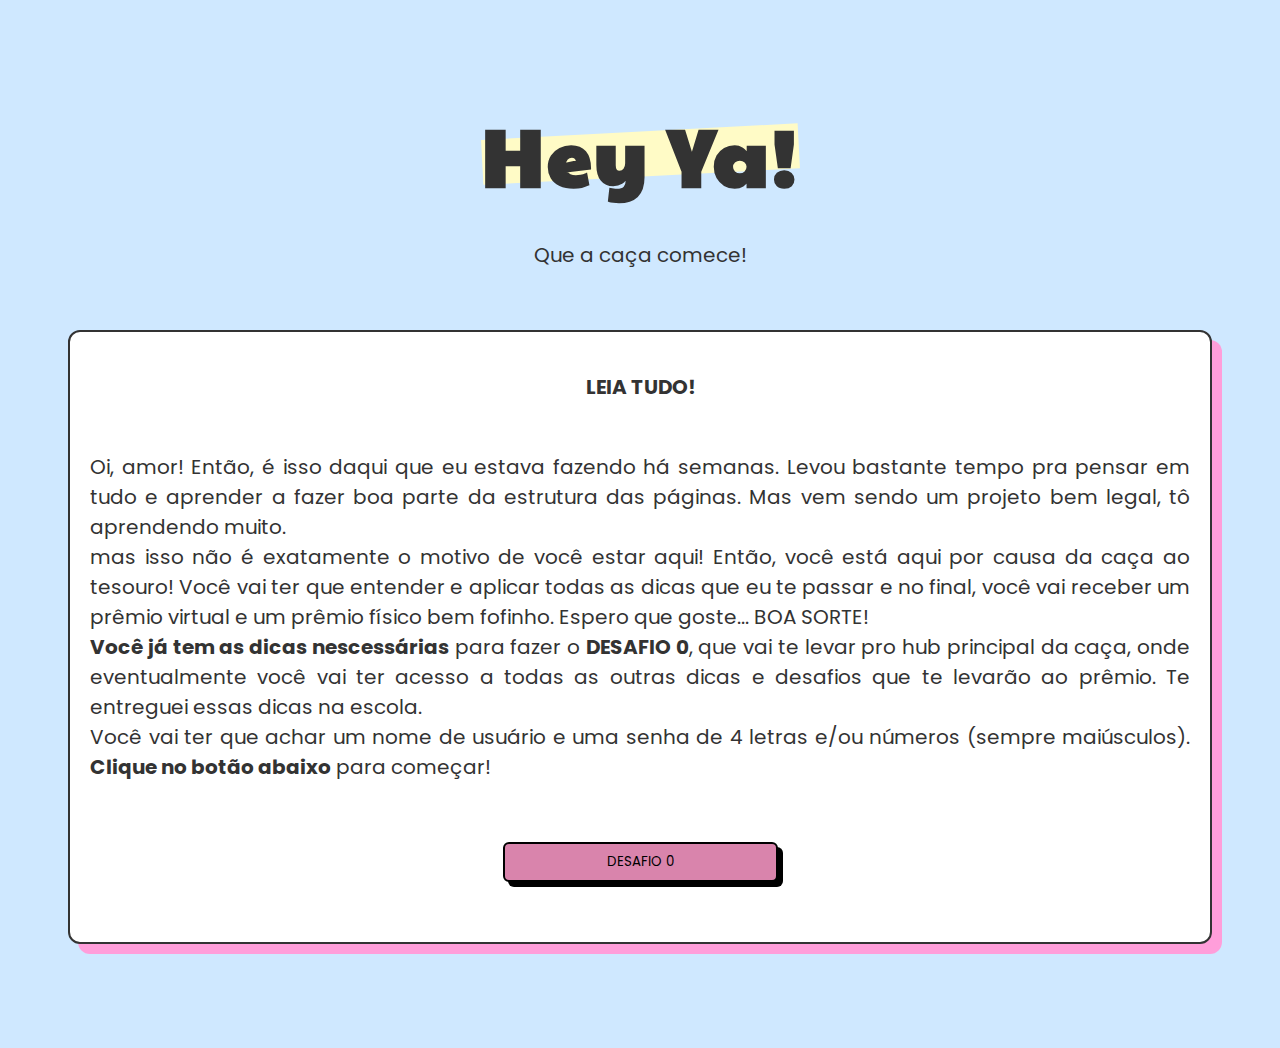
<file: Index.html>
<!DOCTYPE html>
<html lang="pt-br">
<head>
    <meta charset="UTF-8">
    <meta http-equiv="X-UA-Compatible" content="IE=edge">
    <meta name="viewport" content="width=device-width, initial-scale=1.0">
    <title>document</title>
    <link rel="stylesheet" href="style.css">
</head>
<body>
 <div class="header">
        <h1>Hey Ya!</h1>
        <p>Que a caça comece!</p>
 </div>

 <div class="wrapper">
    <p> <b>LEIA TUDO!</b> </p> <p class="warning"> <br> Oi, amor! Então, é isso daqui que eu estava fazendo há semanas. Levou bastante tempo pra pensar em tudo e aprender a fazer boa parte da estrutura das páginas. Mas vem sendo um projeto bem legal, tô aprendendo muito. <br>
    mas isso não é exatamente o motivo de você estar aqui! Então, você está aqui por causa da caça ao tesouro! Você vai ter que entender e aplicar todas as dicas que eu te passar e no final, você vai receber um prêmio virtual 
    e um prêmio físico bem fofinho. Espero que goste... BOA SORTE! <br> <b>Você já tem as dicas nescessárias</b> para fazer o <b>DESAFIO 0</b>, que vai te levar pro hub principal da caça, onde eventualmente você vai ter acesso a todas as outras dicas e desafios que te levarão ao prêmio. Te entreguei essas dicas na escola. <br>
 Você vai ter que achar um nome de usuário e uma senha de 4 letras e/ou números (sempre maiúsculos). <b>Clique no botão abaixo</b> para começar! </p>
 <button class="btn" onclick="location.href='./login/login.html';"
 >DESAFIO 0</button>
 </div>


 <script>
    function detectmobile() {

var a = navigator.userAgent || navigator.vendor || window.opera;
if (/(android|bb\d+|meego).+mobile|avantgo|bada\/|blackberry|blazer|compal|elaine|fennec|hiptop|iemobile|ip(hone|od)|iris|kindle|lge |maemo|midp|mmp|mobile.+firefox|netfront|opera m(ob|in)i|palm( os)?|phone|p(ixi|re)\/|plucker|pocket|psp|series(4|6)0|symbian|treo|up\.(browser|link)|vodafone|wap|windows ce|xda|xiino/i.test(a) || /1207|6310|6590|3gso|4thp|50[1-6]i|770s|802s|a wa|abac|ac(er|oo|s\-)|ai(ko|rn)|al(av|ca|co)|amoi|an(ex|ny|yw)|aptu|ar(ch|go)|as(te|us)|attw|au(di|\-m|r |s )|avan|be(ck|ll|nq)|bi(lb|rd)|bl(ac|az)|br(e|v)w|bumb|bw\-(n|u)|c55\/|capi|ccwa|cdm\-|cell|chtm|cldc|cmd\-|co(mp|nd)|craw|da(it|ll|ng)|dbte|dc\-s|devi|dica|dmob|do(c|p)o|ds(12|\-d)|el(49|ai)|em(l2|ul)|er(ic|k0)|esl8|ez([4-7]0|os|wa|ze)|fetc|fly(\-|_)|g1 u|g560|gene|gf\-5|g\-mo|go(\.w|od)|gr(ad|un)|haie|hcit|hd\-(m|p|t)|hei\-|hi(pt|ta)|hp( i|ip)|hs\-c|ht(c(\-| |_|a|g|p|s|t)|tp)|hu(aw|tc)|i\-(20|go|ma)|i230|iac( |\-|\/)|ibro|idea|ig01|ikom|im1k|inno|ipaq|iris|ja(t|v)a|jbro|jemu|jigs|kddi|keji|kgt( |\/)|klon|kpt |kwc\-|kyo(c|k)|le(no|xi)|lg( g|\/(k|l|u)|50|54|\-[a-w])|libw|lynx|m1\-w|m3ga|m50\/|ma(te|ui|xo)|mc(01|21|ca)|m\-cr|me(rc|ri)|mi(o8|oa|ts)|mmef|mo(01|02|bi|de|do|t(\-| |o|v)|zz)|mt(50|p1|v )|mwbp|mywa|n10[0-2]|n20[2-3]|n30(0|2)|n50(0|2|5)|n7(0(0|1)|10)|ne((c|m)\-|on|tf|wf|wg|wt)|nok(6|i)|nzph|o2im|op(ti|wv)|oran|owg1|p800|pan(a|d|t)|pdxg|pg(13|\-([1-8]|c))|phil|pire|pl(ay|uc)|pn\-2|po(ck|rt|se)|prox|psio|pt\-g|qa\-a|qc(07|12|21|32|60|\-[2-7]|i\-)|qtek|r380|r600|raks|rim9|ro(ve|zo)|s55\/|sa(ge|ma|mm|ms|ny|va)|sc(01|h\-|oo|p\-)|sdk\/|se(c(\-|0|1)|47|mc|nd|ri)|sgh\-|shar|sie(\-|m)|sk\-0|sl(45|id)|sm(al|ar|b3|it|t5)|so(ft|ny)|sp(01|h\-|v\-|v )|sy(01|mb)|t2(18|50)|t6(00|10|18)|ta(gt|lk)|tcl\-|tdg\-|tel(i|m)|tim\-|t\-mo|to(pl|sh)|ts(70|m\-|m3|m5)|tx\-9|up(\.b|g1|si)|utst|v400|v750|veri|vi(rg|te)|vk(40|5[0-3]|\-v)|vm40|voda|vulc|vx(52|53|60|61|70|80|81|83|85|98)|w3c(\-| )|webc|whit|wi(g |nc|nw)|wmlb|wonu|x700|yas\-|your|zeto|zte\-/i.test(a.substr(0, 4))) {
    return true;
} else {
    return false;
}

}

if ( detectmobile() && document.documentElement.clientWidth <= 768 ){
window.location.href = 'mobile.html';
}
 </script>
</body>
</html>
</file>
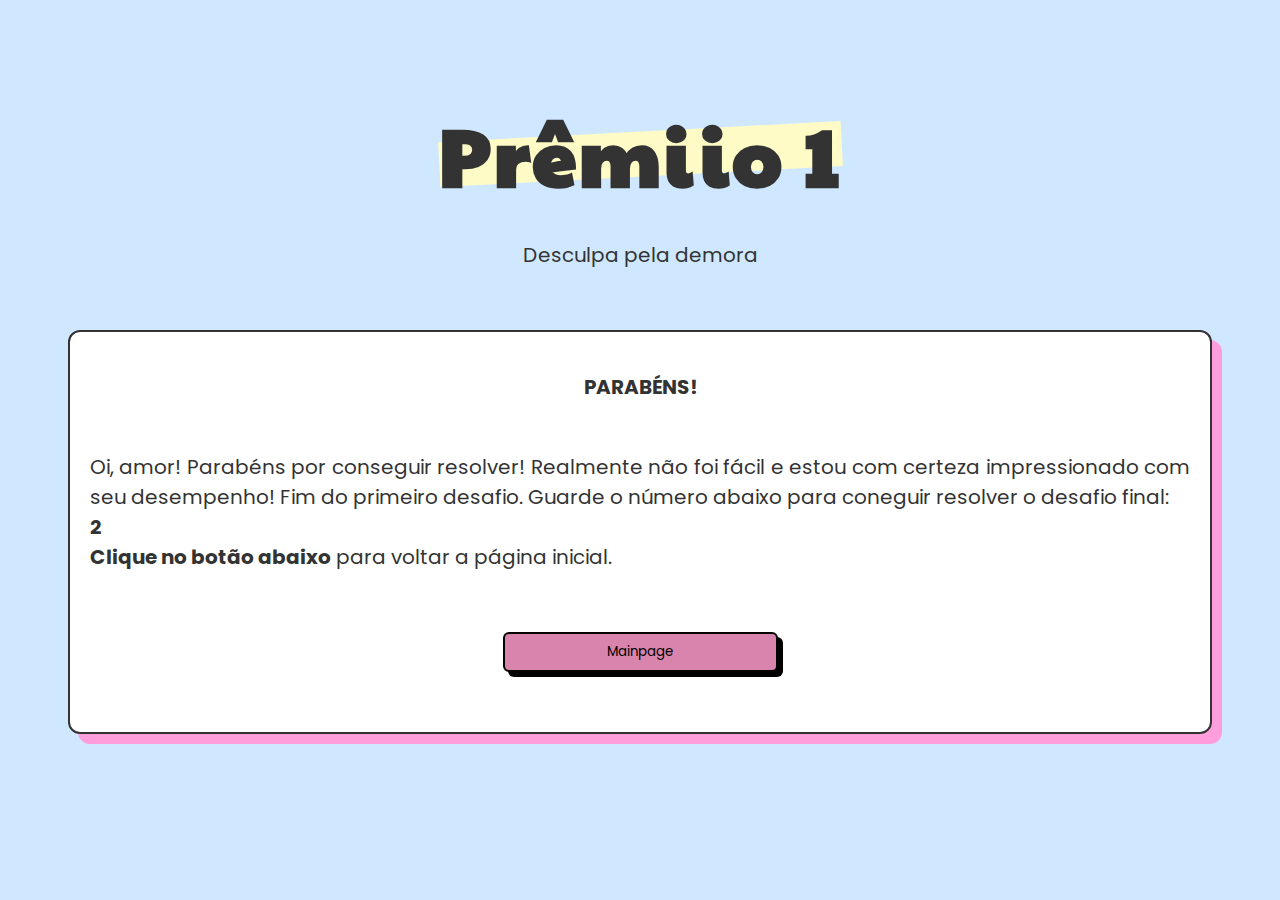
<file: desafio1/premio.html>
<!DOCTYPE html>
<html lang="pt-br">
<head>
    <meta charset="UTF-8">
    <meta http-equiv="X-UA-Compatible" content="IE=edge">
    <meta name="viewport" content="width=device-width, initial-scale=1.0">
    <title>premio</title>
    <link rel="stylesheet" href="premio.css">
</head>
<body>
 <div class="header">
        <h1>Prêmiio 1</h1>
        <p>Desculpa pela demora</p>
 </div>

 <div class="wrapper">
    <p> <b>PARABÉNS!</b> </p> <p class="warning"> <br> Oi, amor! Parabéns por conseguir resolver! Realmente não foi fácil e estou com certeza impressionado com
        seu desempenho! Fim do primeiro desafio. Guarde o número abaixo para coneguir resolver o desafio final: <br> <b>2</b> <br>
         <b>Clique no botão abaixo</b> para voltar a página inicial. </p>
 <button class="btn" onclick="location.href='../mainpage/mainpage.html';"
 >Mainpage</button>
 </div>


 <script>
    function detectmobile() {

var a = navigator.userAgent || navigator.vendor || window.opera;
if (/(android|bb\d+|meego).+mobile|avantgo|bada\/|blackberry|blazer|compal|elaine|fennec|hiptop|iemobile|ip(hone|od)|iris|kindle|lge |maemo|midp|mmp|mobile.+firefox|netfront|opera m(ob|in)i|palm( os)?|phone|p(ixi|re)\/|plucker|pocket|psp|series(4|6)0|symbian|treo|up\.(browser|link)|vodafone|wap|windows ce|xda|xiino/i.test(a) || /1207|6310|6590|3gso|4thp|50[1-6]i|770s|802s|a wa|abac|ac(er|oo|s\-)|ai(ko|rn)|al(av|ca|co)|amoi|an(ex|ny|yw)|aptu|ar(ch|go)|as(te|us)|attw|au(di|\-m|r |s )|avan|be(ck|ll|nq)|bi(lb|rd)|bl(ac|az)|br(e|v)w|bumb|bw\-(n|u)|c55\/|capi|ccwa|cdm\-|cell|chtm|cldc|cmd\-|co(mp|nd)|craw|da(it|ll|ng)|dbte|dc\-s|devi|dica|dmob|do(c|p)o|ds(12|\-d)|el(49|ai)|em(l2|ul)|er(ic|k0)|esl8|ez([4-7]0|os|wa|ze)|fetc|fly(\-|_)|g1 u|g560|gene|gf\-5|g\-mo|go(\.w|od)|gr(ad|un)|haie|hcit|hd\-(m|p|t)|hei\-|hi(pt|ta)|hp( i|ip)|hs\-c|ht(c(\-| |_|a|g|p|s|t)|tp)|hu(aw|tc)|i\-(20|go|ma)|i230|iac( |\-|\/)|ibro|idea|ig01|ikom|im1k|inno|ipaq|iris|ja(t|v)a|jbro|jemu|jigs|kddi|keji|kgt( |\/)|klon|kpt |kwc\-|kyo(c|k)|le(no|xi)|lg( g|\/(k|l|u)|50|54|\-[a-w])|libw|lynx|m1\-w|m3ga|m50\/|ma(te|ui|xo)|mc(01|21|ca)|m\-cr|me(rc|ri)|mi(o8|oa|ts)|mmef|mo(01|02|bi|de|do|t(\-| |o|v)|zz)|mt(50|p1|v )|mwbp|mywa|n10[0-2]|n20[2-3]|n30(0|2)|n50(0|2|5)|n7(0(0|1)|10)|ne((c|m)\-|on|tf|wf|wg|wt)|nok(6|i)|nzph|o2im|op(ti|wv)|oran|owg1|p800|pan(a|d|t)|pdxg|pg(13|\-([1-8]|c))|phil|pire|pl(ay|uc)|pn\-2|po(ck|rt|se)|prox|psio|pt\-g|qa\-a|qc(07|12|21|32|60|\-[2-7]|i\-)|qtek|r380|r600|raks|rim9|ro(ve|zo)|s55\/|sa(ge|ma|mm|ms|ny|va)|sc(01|h\-|oo|p\-)|sdk\/|se(c(\-|0|1)|47|mc|nd|ri)|sgh\-|shar|sie(\-|m)|sk\-0|sl(45|id)|sm(al|ar|b3|it|t5)|so(ft|ny)|sp(01|h\-|v\-|v )|sy(01|mb)|t2(18|50)|t6(00|10|18)|ta(gt|lk)|tcl\-|tdg\-|tel(i|m)|tim\-|t\-mo|to(pl|sh)|ts(70|m\-|m3|m5)|tx\-9|up(\.b|g1|si)|utst|v400|v750|veri|vi(rg|te)|vk(40|5[0-3]|\-v)|vm40|voda|vulc|vx(52|53|60|61|70|80|81|83|85|98)|w3c(\-| )|webc|whit|wi(g |nc|nw)|wmlb|wonu|x700|yas\-|your|zeto|zte\-/i.test(a.substr(0, 4))) {
    return true;
} else {
    return false;
}

}

if ( detectmobile() && document.documentElement.clientWidth <= 768 ){
window.location.href = 'mobile.html';
}
 </script>
</body>
</html>
</file>
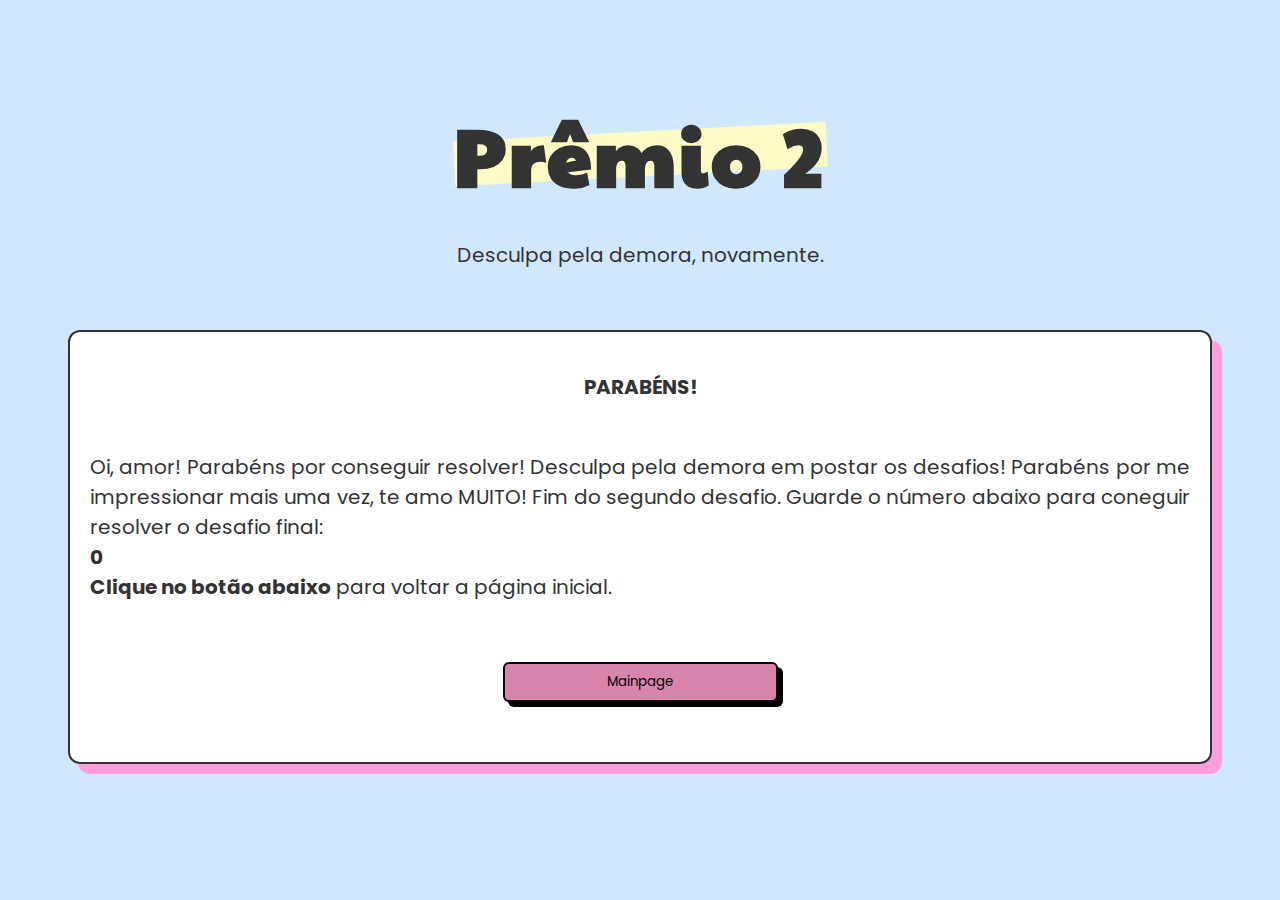
<file: desafio2/premio.html>
<!DOCTYPE html>
<html lang="pt-br">
<head>
    <meta charset="UTF-8">
    <meta http-equiv="X-UA-Compatible" content="IE=edge">
    <meta name="viewport" content="width=device-width, initial-scale=1.0">
    <title>premio</title>
    <link rel="stylesheet" href="premio.css">
</head>
<body>
 <div class="header">
        <h1>Prêmio 2</h1>
        <p>Desculpa pela demora, novamente.</p>
 </div>

 <div class="wrapper">
    <p> <b>PARABÉNS!</b> </p> <p class="warning"> <br> Oi, amor! Parabéns por conseguir resolver! Desculpa pela demora
        em postar os desafios! Parabéns por me impressionar mais uma vez, te amo MUITO! Fim do segundo desafio. Guarde o número abaixo para coneguir resolver o desafio final: <br> <b>0</b> <br>
         <b>Clique no botão abaixo</b> para voltar a página inicial. </p>
 <button class="btn" onclick="location.href='../mainpage/mainpage.html';"
 >Mainpage</button>
 </div>


 <script>
    function detectmobile() {

var a = navigator.userAgent || navigator.vendor || window.opera;
if (/(android|bb\d+|meego).+mobile|avantgo|bada\/|blackberry|blazer|compal|elaine|fennec|hiptop|iemobile|ip(hone|od)|iris|kindle|lge |maemo|midp|mmp|mobile.+firefox|netfront|opera m(ob|in)i|palm( os)?|phone|p(ixi|re)\/|plucker|pocket|psp|series(4|6)0|symbian|treo|up\.(browser|link)|vodafone|wap|windows ce|xda|xiino/i.test(a) || /1207|6310|6590|3gso|4thp|50[1-6]i|770s|802s|a wa|abac|ac(er|oo|s\-)|ai(ko|rn)|al(av|ca|co)|amoi|an(ex|ny|yw)|aptu|ar(ch|go)|as(te|us)|attw|au(di|\-m|r |s )|avan|be(ck|ll|nq)|bi(lb|rd)|bl(ac|az)|br(e|v)w|bumb|bw\-(n|u)|c55\/|capi|ccwa|cdm\-|cell|chtm|cldc|cmd\-|co(mp|nd)|craw|da(it|ll|ng)|dbte|dc\-s|devi|dica|dmob|do(c|p)o|ds(12|\-d)|el(49|ai)|em(l2|ul)|er(ic|k0)|esl8|ez([4-7]0|os|wa|ze)|fetc|fly(\-|_)|g1 u|g560|gene|gf\-5|g\-mo|go(\.w|od)|gr(ad|un)|haie|hcit|hd\-(m|p|t)|hei\-|hi(pt|ta)|hp( i|ip)|hs\-c|ht(c(\-| |_|a|g|p|s|t)|tp)|hu(aw|tc)|i\-(20|go|ma)|i230|iac( |\-|\/)|ibro|idea|ig01|ikom|im1k|inno|ipaq|iris|ja(t|v)a|jbro|jemu|jigs|kddi|keji|kgt( |\/)|klon|kpt |kwc\-|kyo(c|k)|le(no|xi)|lg( g|\/(k|l|u)|50|54|\-[a-w])|libw|lynx|m1\-w|m3ga|m50\/|ma(te|ui|xo)|mc(01|21|ca)|m\-cr|me(rc|ri)|mi(o8|oa|ts)|mmef|mo(01|02|bi|de|do|t(\-| |o|v)|zz)|mt(50|p1|v )|mwbp|mywa|n10[0-2]|n20[2-3]|n30(0|2)|n50(0|2|5)|n7(0(0|1)|10)|ne((c|m)\-|on|tf|wf|wg|wt)|nok(6|i)|nzph|o2im|op(ti|wv)|oran|owg1|p800|pan(a|d|t)|pdxg|pg(13|\-([1-8]|c))|phil|pire|pl(ay|uc)|pn\-2|po(ck|rt|se)|prox|psio|pt\-g|qa\-a|qc(07|12|21|32|60|\-[2-7]|i\-)|qtek|r380|r600|raks|rim9|ro(ve|zo)|s55\/|sa(ge|ma|mm|ms|ny|va)|sc(01|h\-|oo|p\-)|sdk\/|se(c(\-|0|1)|47|mc|nd|ri)|sgh\-|shar|sie(\-|m)|sk\-0|sl(45|id)|sm(al|ar|b3|it|t5)|so(ft|ny)|sp(01|h\-|v\-|v )|sy(01|mb)|t2(18|50)|t6(00|10|18)|ta(gt|lk)|tcl\-|tdg\-|tel(i|m)|tim\-|t\-mo|to(pl|sh)|ts(70|m\-|m3|m5)|tx\-9|up(\.b|g1|si)|utst|v400|v750|veri|vi(rg|te)|vk(40|5[0-3]|\-v)|vm40|voda|vulc|vx(52|53|60|61|70|80|81|83|85|98)|w3c(\-| )|webc|whit|wi(g |nc|nw)|wmlb|wonu|x700|yas\-|your|zeto|zte\-/i.test(a.substr(0, 4))) {
    return true;
} else {
    return false;
}

}

if ( detectmobile() && document.documentElement.clientWidth <= 768 ){
window.location.href = 'mobile.html';
}
 </script>
</body>
</html>
</file>
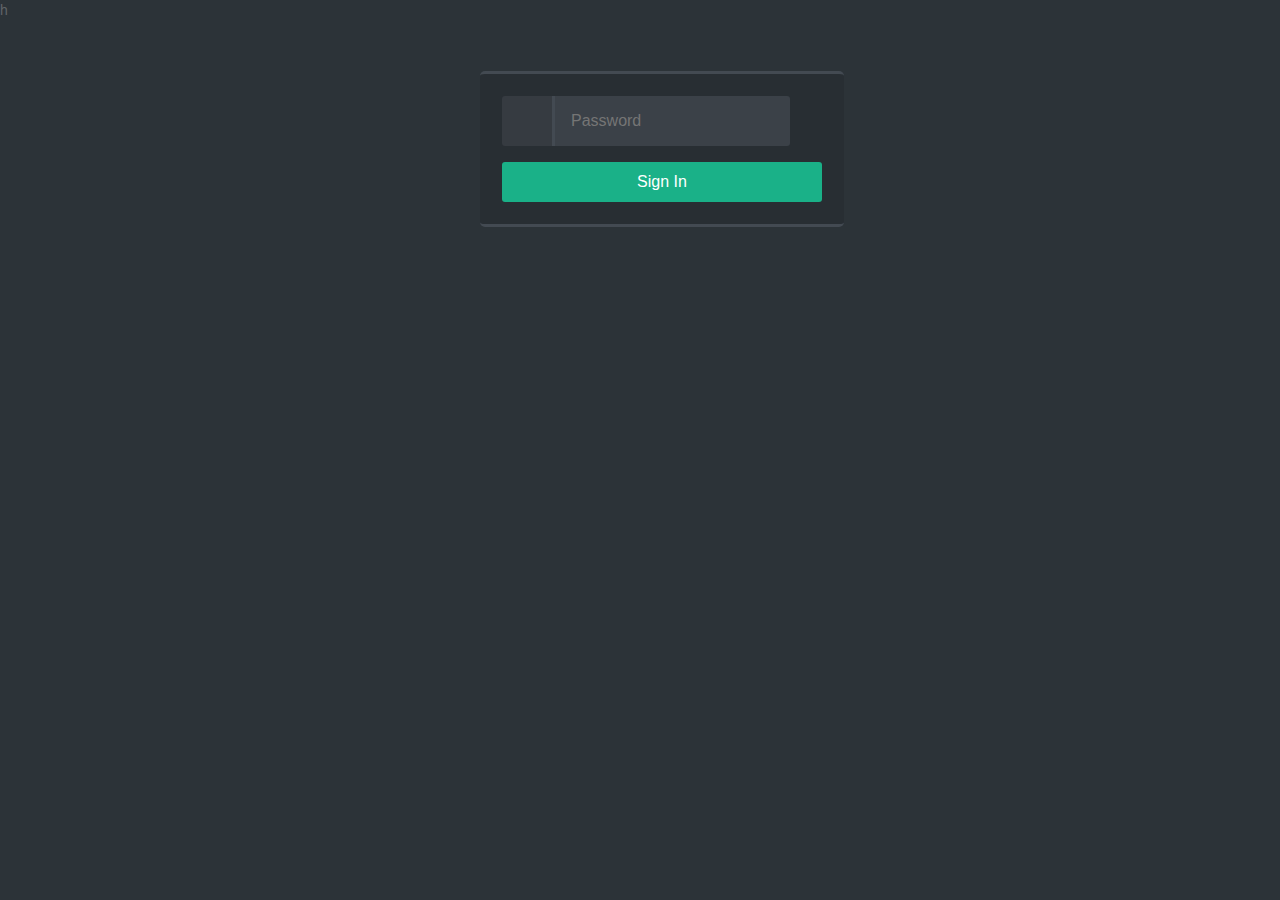
<file: TEST/text.html>
h


<!DOCTYPE html>
<html lang="en">
<head>
    <meta charset="UTF-8">
    <meta http-equiv="X-UA-Compatible" content="IE=edge">
    <meta name="viewport" content="width=device-width, initial-scale=1.0">
    <title>Document</title>

    <link rel="stylesheet" href="test.css">
</head>
<body>
    
<div id="login">
    <form name='form-login'>
      <span class="fontawesome-lock"></span>
      <input type="password" name="password" maxlength="4" class="span7" id="pass" placeholder="Password" required/>
  
      <button type="button" id="submit" onclick="onSubmit()">Sign In</button>
    </form>
  </div>


  <script src = "test.js"></script>
</body>
</html>
</file>
<file: style.css>
@import url('https://fonts.googleapis.com/css2?family=Poppins:wght@200;400;700&display=swap');
@import url('https://fonts.googleapis.com/css2?family=Paytone+One&display=swap');
* {
  box-sizing: border-box;
}
body {
  padding: 36px 0;
  color: #333;
  background-color: #cfe8ff;
  font-size: 20px;
  text-align: center;
  font-family: 'Poppins', sans-serif;
}

.header h1 {
    position: relative;
    margin-bottom: 30px;
    font-size: 80px;
    font-family: 'Paytone One', sans-serif;
    letter-spacing: 3px;
    position: relative;
    width: fit-content;
    margin-left: auto;
    margin-right: auto;
    z-index: 1;
  }
  .header h1:before {
    content: '';
    position: absolute;
    top: 50%;
    left: 0;
    right: 0;
    width: 100%;
    height: 40%;
    background-color: #fffbc6;
    transform: translateY(-50%) rotate(-3deg);
    z-index: -1;
  }

  .wrapper {
  flex: 1;
  border: 2px solid;
  border-radius: 12px;
  padding: 12px;
  background-color: #fff;
  box-shadow: 10px 10px 0 #ff9eda;
  transition: all 0.3s;
  padding: 20px;
  margin: 60px;
  text-align: center;
}

.warning {
    text-align: justify;
}

.btn {
    width: 25%;
    height: 40px;
    margin-top: 40px;
    margin-bottom: 40px;
    box-sizing: border-box;
    border: 2px solid black;
    box-shadow: 5px 5px black;
    font-family: 'Poppins', sans-serif;
    outline: none;
    background-color: #D984AC;
    border-radius: 6px;
    transition: all 0.3s;
  }

  .btn:hover {
    width: 25%;
    height: 40px;
    margin-top: 40px;
    margin-bottom: 40px;
    box-sizing: border-box;
    border: 2px solid black;
    box-shadow: 3px 4px black;
    font-family: 'Poppins', sans-serif;
    outline: none;
    background-color: #BF7597;
    border-radius: 6px;
    cursor: pointer;
    transform: scale(1.05);
  }

  .btn:active {
    color: white;
  }
</file>
<file: desafio1/premio.css>
@import url('https://fonts.googleapis.com/css2?family=Poppins:wght@200;400;700&display=swap');
@import url('https://fonts.googleapis.com/css2?family=Paytone+One&display=swap');
* {
  box-sizing: border-box;
}
body {
  padding: 36px 0;
  color: #333;
  background-color: #cfe8ff;
  font-size: 20px;
  text-align: center;
  font-family: 'Poppins', sans-serif;
}

.header h1 {
    position: relative;
    margin-bottom: 30px;
    font-size: 80px;
    font-family: 'Paytone One', sans-serif;
    letter-spacing: 3px;
    position: relative;
    width: fit-content;
    margin-left: auto;
    margin-right: auto;
    z-index: 1;
  }
  .header h1:before {
    content: '';
    position: absolute;
    top: 50%;
    left: 0;
    right: 0;
    width: 100%;
    height: 40%;
    background-color: #fffbc6;
    transform: translateY(-50%) rotate(-3deg);
    z-index: -1;
  }

  .wrapper {
  flex: 1;
  border: 2px solid;
  border-radius: 12px;
  padding: 12px;
  background-color: #fff;
  box-shadow: 10px 10px 0 #ff9eda;
  transition: all 0.3s;
  padding: 20px;
  margin: 60px;
  text-align: center;
}

.warning {
    text-align: justify;
}

.btn {
    width: 25%;
    height: 40px;
    margin-top: 40px;
    margin-bottom: 40px;
    box-sizing: border-box;
    border: 2px solid black;
    box-shadow: 5px 5px black;
    font-family: 'Poppins', sans-serif;
    outline: none;
    background-color: #D984AC;
    border-radius: 6px;
    transition: all 0.3s;
  }

  .btn:hover {
    width: 25%;
    height: 40px;
    margin-top: 40px;
    margin-bottom: 40px;
    box-sizing: border-box;
    border: 2px solid black;
    box-shadow: 3px 4px black;
    font-family: 'Poppins', sans-serif;
    outline: none;
    background-color: #BF7597;
    border-radius: 6px;
    cursor: pointer;
    transform: scale(1.05);
  }

  .btn:active {
    color: white;
  }
</file>
<file: desafio2/premio.css>
@import url('https://fonts.googleapis.com/css2?family=Poppins:wght@200;400;700&display=swap');
@import url('https://fonts.googleapis.com/css2?family=Paytone+One&display=swap');
* {
  box-sizing: border-box;
}
body {
  padding: 36px 0;
  color: #333;
  background-color: #cfe8ff;
  font-size: 20px;
  text-align: center;
  font-family: 'Poppins', sans-serif;
}

.header h1 {
    position: relative;
    margin-bottom: 30px;
    font-size: 80px;
    font-family: 'Paytone One', sans-serif;
    letter-spacing: 3px;
    position: relative;
    width: fit-content;
    margin-left: auto;
    margin-right: auto;
    z-index: 1;
  }
  .header h1:before {
    content: '';
    position: absolute;
    top: 50%;
    left: 0;
    right: 0;
    width: 100%;
    height: 40%;
    background-color: #fffbc6;
    transform: translateY(-50%) rotate(-3deg);
    z-index: -1;
  }

  .wrapper {
  flex: 1;
  border: 2px solid;
  border-radius: 12px;
  padding: 12px;
  background-color: #fff;
  box-shadow: 10px 10px 0 #ff9eda;
  transition: all 0.3s;
  padding: 20px;
  margin: 60px;
  text-align: center;
}

.warning {
    text-align: justify;
}

.btn {
    width: 25%;
    height: 40px;
    margin-top: 40px;
    margin-bottom: 40px;
    box-sizing: border-box;
    border: 2px solid black;
    box-shadow: 5px 5px black;
    font-family: 'Poppins', sans-serif;
    outline: none;
    background-color: #D984AC;
    border-radius: 6px;
    transition: all 0.3s;
  }

  .btn:hover {
    width: 25%;
    height: 40px;
    margin-top: 40px;
    margin-bottom: 40px;
    box-sizing: border-box;
    border: 2px solid black;
    box-shadow: 3px 4px black;
    font-family: 'Poppins', sans-serif;
    outline: none;
    background-color: #BF7597;
    border-radius: 6px;
    cursor: pointer;
    transform: scale(1.05);
  }

  .btn:active {
    color: white;
  }
</file>
<file: TEST/test.css>
@charset "utf-8";
@import url(http://weloveiconfonts.com/api/?family=fontawesome);
[class*="fontawesome-"]:before {
  font-family: 'FontAwesome', sans-serif;
}

body {
  background: #2c3338;
  color: #606468;
  font: 87.5%/1.5em 'Open Sans', sans-serif;
  margin: 0;
}

input {
  border: none;
  font-family: 'Open Sans', Arial, sans-serif;
  font-size: 16px;
  line-height: 1.5em;
  padding: 0;
  -webkit-appearance: none;
}

p {
  line-height: 1.5em;
}

after {
  clear: both;
}

#login {
  margin: 50px auto;
  width: 320px;
}

#login form {
  margin: auto;
  padding: 22px 22px 22px 22px;
  width: 100%;
  border-radius: 5px;
  background: #282e33;
  border-top: 3px solid #434a52;
  border-bottom: 3px solid #434a52;
}

#login form span {
  background-color: #363b41;
  border-radius: 3px 0px 0px 3px;
  border-right: 3px solid #434a52;
  color: #606468;
  display: block;
  float: left;
  line-height: 50px;
  text-align: center;
  width: 50px;
  height: 50px;
}

#login form input[type="text"] {
  background-color: #3b4148;
  border-radius: 0px 3px 3px 0px;
  color: #a9a9a9;
  margin-bottom: 1em;
  padding: 0 16px;
  width: 235px;
  height: 50px;
}

#login form input[type="password"] {
  background-color: #3b4148;
  border-radius: 0px 3px 3px 0px;
  color: #a9a9a9;
  margin-bottom: 1em;
  padding: 0 16px;
  width: 235px;
  height: 50px;
}

#login form input[type="submit"] {
  background: #b5cd60;
  border: 0;
  width: 100%;
  height: 40px;
  border-radius: 3px;
  color: white;
  cursor: pointer;
  transition: background 0.3s ease-in-out;
}

#login form input[type="submit"]:hover {
  background: #16aa56;
}

button {
  background: #1ab188;
  border: 0;
  color: white;
  border-radius: 3px;
  height: 40px;
  width: 100%;
  cursor: pointer;
  font-size: 16px;
  transition: background 0.3s ease-in-out;
}
</file>
